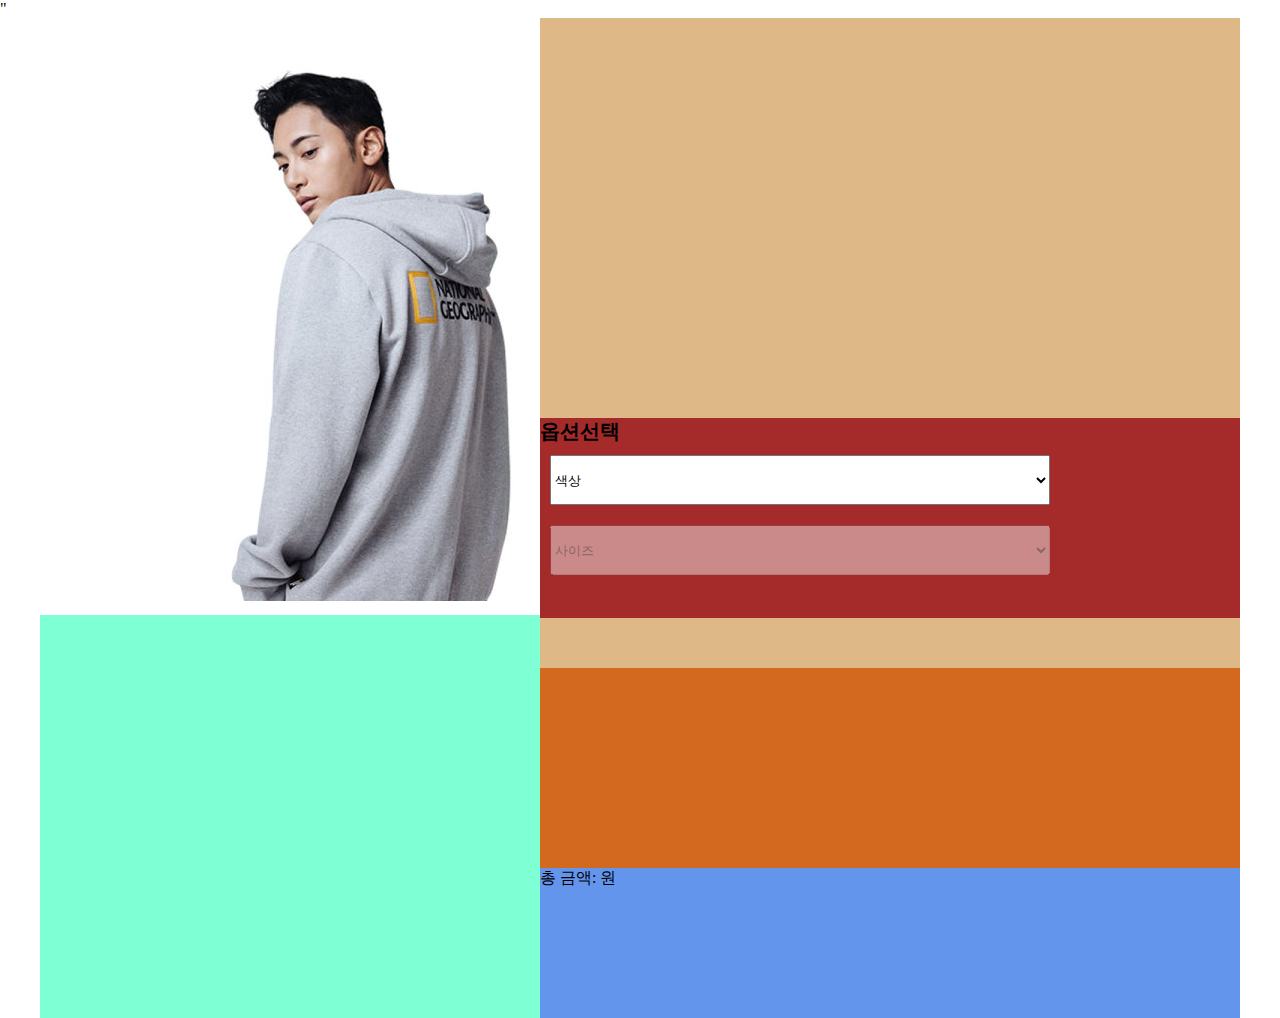
<file: project/gmarket/index.html>
<!DOCTYPE html>
<html lang="en">
<head>
    <meta charset="UTF-8">
    <meta http-equiv="X-UA-Compatible" content="IE=edge">
    <meta name="viewport" content="width=device-width, initial-scale=1.0">
    <title>상품 구매 페이지</title>
    <link rel="stylesheet" href="./css/style.css">
    <script src="./js/jquery.min.js"></script>"
    <script src="./js/app.js"></script>
</head>
<body>
    <div id="item-wrap">
        <div id="display-image">
            <img src="./img/hood.jpg" alt="후드티">
        </div>
        <div id="user-option">
            <div id="select-option">
                <h1>옵션선택</h1>
                <select id="select1">
                    <option>색상</option>
                    <option>002)위카플리스 후드티 BR</option>
                    <option>003)위카플리스 후드티 CB</option>
                </select>
                <br>
                <select id="select2">
                    <option>사이즈</option>
                </select>
            </div>
            <div id="buy-list">
                
            </div>
            <div id="total-price">
                총 금액: <span></span>원
            </div>
        </div>
    </div>
</body>
</html>
</file>
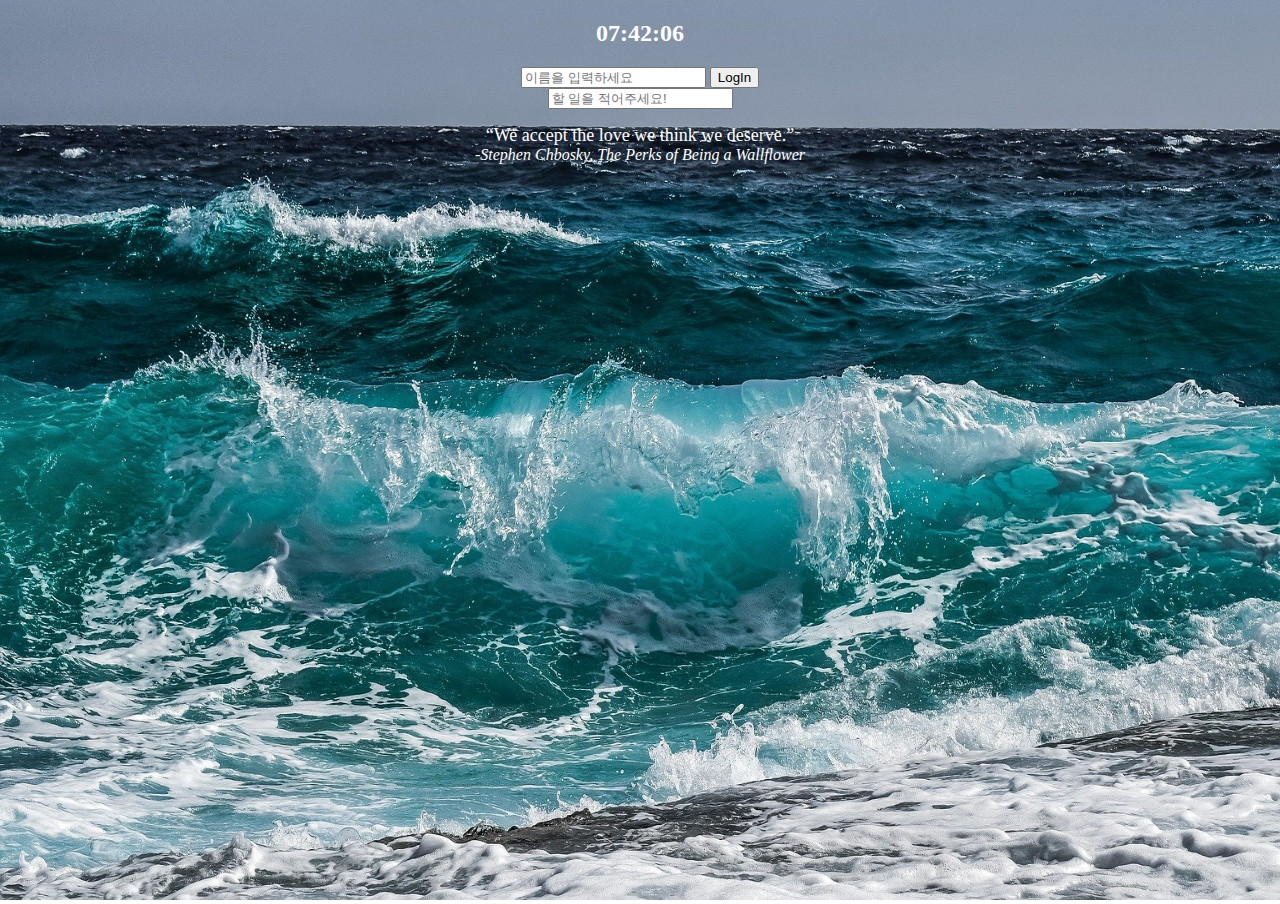
<file: project/hello/index.html>
<!DOCTYPE html>
<html lang="en">
<head>
    <meta charset="UTF-8">
    <meta http-equiv="X-UA-Compatible" content="IE=edge">
    <meta name="viewport" content="width=device-width, initial-scale=1.0">
    <link href="./css/style.css" rel="stylesheet">
    <title>hello</title>
</head>
<body>
    <div id="text">
        <h2 id="clock">00:00</h2>
        <form 
        id="login-form" 
        class="hidden">
            <input 
            type="text"
            required maxlength="15"
            placeholder="이름을 입력하세요" />
            <input 
            type="submit" 
            value="LogIn" />
        </form>
        <h1 id="greeting" class="hidden"></h1>
        <form id="todo-form">
            <input type="text" placeholder="할 일을 적어주세요!">
        </form>
        <div id="weater">
            <span></span>
            <span></span>
        </div>
        <ul id="todo-list">
        </ul>
        <div id="quote">
            <span></span><br>
            <span></span>
        </div>
    </div>
    <script src="./js/weater.js"></script>
    <script src="./js/greetings.js"></script>
    <script src="./js/clock.js"></script>
    <script src="./js/quotes.js"></script>
    <script src="./js/background.js"></script>
    <script src="./js/todo.js"></script>
</body>
</html>
</file>
<file: project/gmarket/css/style.css>
* {
  margin: 0;
  padding: 0;
}

ol,ul{
  list-style: none;
}

a {
  text-decoration: none;
}

#item-wrap{
  width:1200px;
  height:1000px;
  background-color: aqua;
  margin:0 auto;
}

#display-image{
  width:500px;
  height:1000px;
  background-color: aquamarine;
  float:left;
}

#user-option{
  width:700px;
  height:1000px;
  background-color: burlywood;
  float:left;

  position: relative;
}

#select-option{
  width:700px;
  height:200px;
  background-color: brown;

  position: absolute;
  top:400px;
}

#select-option>h1{
  font-size:20px;
}

#select-option>select{
  width:500px;
  height:50px;
  margin:10px;
}

#user-option>#buy-list{
  width:700px;
  height:300px;
  background-color: chocolate;
  
  position: absolute;
  top:650px;

}

#user-option>#total-price{
  width: 700px;
  height: 150px;
  background-color: cornflowerblue;
  position: absolute;
  top: 850px;
}
</file>
<file: project/hello/css/style.css>
body,html{
    margin: 0;
    width: 100%;
    height: 100%;
}

#background{
    position: relative;
    margin: 0;
    width: 100%;
    height: 100%;
    z-index: 1;
}

.hidden{
    display: none;
}

#text{
    position: absolute;
    text-align: center;
    color: white;
    z-index: 2;
    width: 100%;
    height: 100%;
}

#quote span:first-child{
    font-size: 18px;
}

#author{
    font-style: italic;
}

#button{
    margin-left: 10px;
    border: 1px solid skyblue;
    color: white;
    background-color: gray;
    padding: 5px;
}

ul{
    list-style: none;
}
</file>
